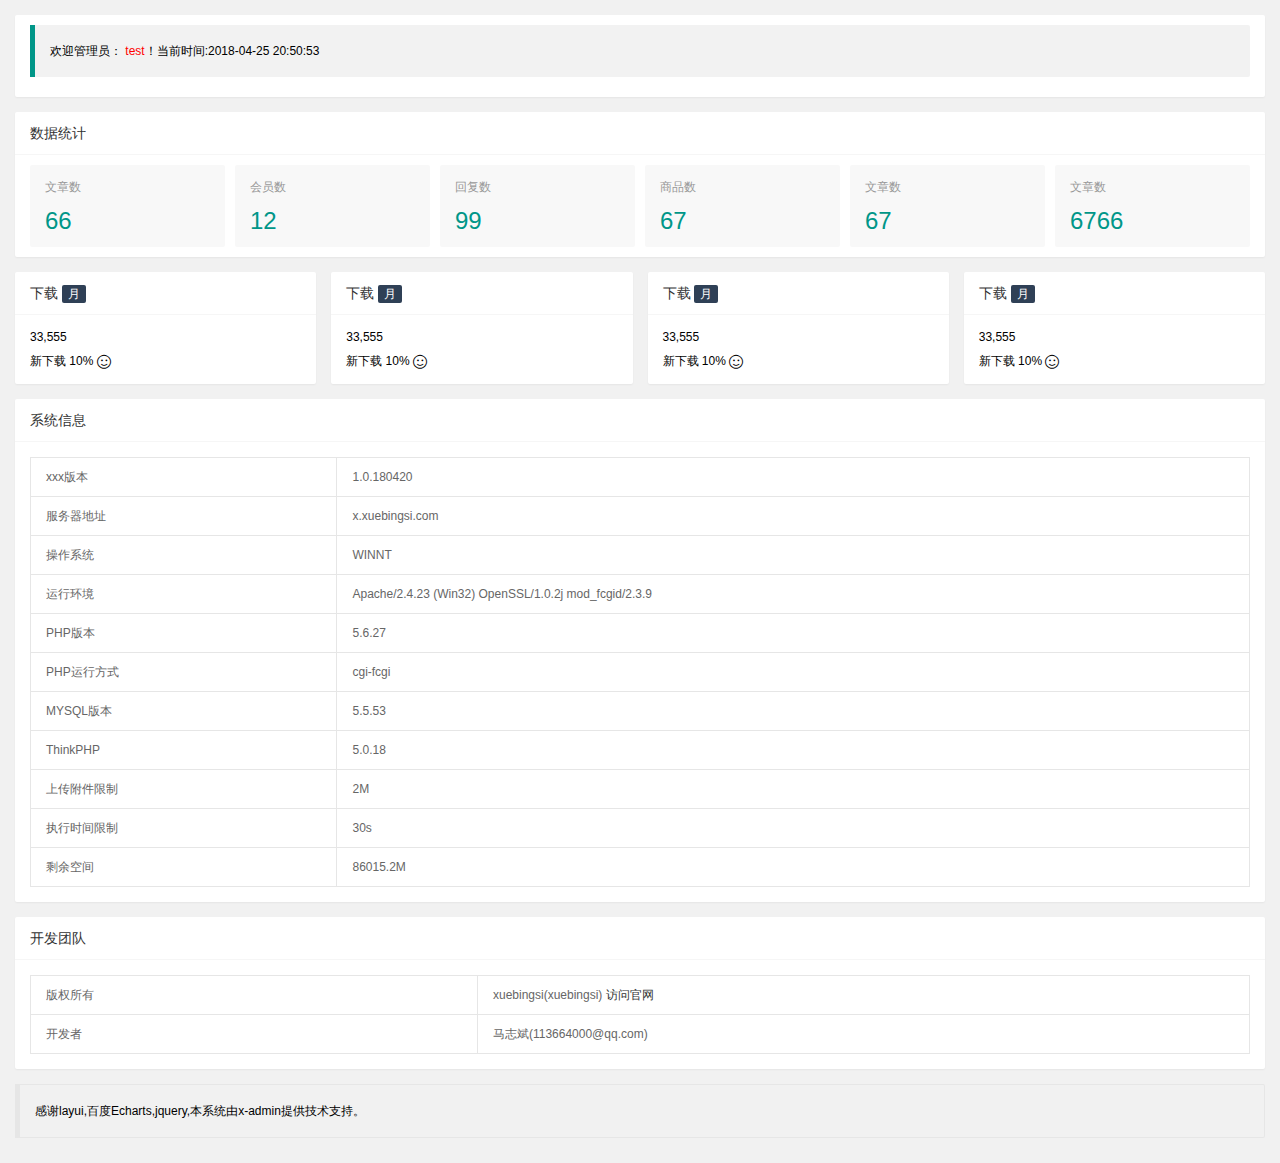
<file: src/main/resources/templates/welcome.html>
<!DOCTYPE html>
<html class="x-admin-sm">
<html xmlns:th="http://www.thymeleaf.org">
    <head>
        <meta charset="UTF-8">
        <title>欢迎页面-X-admin2.2</title>
        <meta name="renderer" content="webkit">
        <meta http-equiv="X-UA-Compatible" content="IE=edge,chrome=1">
        <meta name="viewport" content="width=device-width,user-scalable=yes, minimum-scale=0.4, initial-scale=0.8,target-densitydpi=low-dpi" />
        <link rel="stylesheet" th:href="@{/css/font.css} "  href="../static/css/font.css">

        <link rel="stylesheet" th:href="@{/css/xadmin.css}" href="../static/css/xadmin.css">

        <script   th:src="@{/lib/layui/layui.js}"  src="../static/lib/layui/layui.js" charset="utf-8"></script>
        <script type="text/javascript" th:src="@{/js/xadmin.js}" src="../static/js/xadmin.js"></script>
        <!-- 让IE8/9支持媒体查询，从而兼容栅格 -->
        <!--[if lt IE 9]>
          <script src="https://cdn.staticfile.org/html5shiv/r29/html5.min.js"></script>
          <script src="https://cdn.staticfile.org/respond.js/1.4.2/respond.min.js"></script>
        <![endif]-->
    </head>
    <body>
        <div class="layui-fluid">
            <div class="layui-row layui-col-space15">
                <div class="layui-col-md12">
                    <div class="layui-card">
                        <div class="layui-card-body ">
                            <blockquote class="layui-elem-quote">欢迎管理员：
                                <span class="x-red">test</span>！当前时间:2018-04-25 20:50:53
                            </blockquote>
                        </div>
                    </div>
                </div>
                <div class="layui-col-md12">
                    <div class="layui-card">
                        <div class="layui-card-header">数据统计</div>
                        <div class="layui-card-body ">
                            <ul class="layui-row layui-col-space10 layui-this x-admin-carousel x-admin-backlog">
                                <li class="layui-col-md2 layui-col-xs6">
                                    <a href="javascript:;" class="x-admin-backlog-body">
                                        <h3>文章数</h3>
                                        <p>
                                            <cite>66</cite></p>
                                    </a>
                                </li>
                                <li class="layui-col-md2 layui-col-xs6">
                                    <a href="javascript:;" class="x-admin-backlog-body">
                                        <h3>会员数</h3>
                                        <p>
                                            <cite>12</cite></p>
                                    </a>
                                </li>
                                <li class="layui-col-md2 layui-col-xs6">
                                    <a href="javascript:;" class="x-admin-backlog-body">
                                        <h3>回复数</h3>
                                        <p>
                                            <cite>99</cite></p>
                                    </a>
                                </li>
                                <li class="layui-col-md2 layui-col-xs6">
                                    <a href="javascript:;" class="x-admin-backlog-body">
                                        <h3>商品数</h3>
                                        <p>
                                            <cite>67</cite></p>
                                    </a>
                                </li>
                                <li class="layui-col-md2 layui-col-xs6">
                                    <a href="javascript:;" class="x-admin-backlog-body">
                                        <h3>文章数</h3>
                                        <p>
                                            <cite>67</cite></p>
                                    </a>
                                </li>
                                <li class="layui-col-md2 layui-col-xs6 ">
                                    <a href="javascript:;" class="x-admin-backlog-body">
                                        <h3>文章数</h3>
                                        <p>
                                            <cite>6766</cite></p>
                                    </a>
                                </li>
                            </ul>
                        </div>
                    </div>
                </div>
                <div class="layui-col-sm6 layui-col-md3">
                    <div class="layui-card">
                        <div class="layui-card-header">下载
                            <span class="layui-badge layui-bg-cyan layuiadmin-badge">月</span></div>
                        <div class="layui-card-body  ">
                            <p class="layuiadmin-big-font">33,555</p>
                            <p>新下载
                                <span class="layuiadmin-span-color">10%
                                    <i class="layui-inline layui-icon layui-icon-face-smile-b"></i></span>
                            </p>
                        </div>
                    </div>
                </div>
                <div class="layui-col-sm6 layui-col-md3">
                    <div class="layui-card">
                        <div class="layui-card-header">下载
                            <span class="layui-badge layui-bg-cyan layuiadmin-badge">月</span></div>
                        <div class="layui-card-body ">
                            <p class="layuiadmin-big-font">33,555</p>
                            <p>新下载
                                <span class="layuiadmin-span-color">10%
                                    <i class="layui-inline layui-icon layui-icon-face-smile-b"></i></span>
                            </p>
                        </div>
                    </div>
                </div>
                <div class="layui-col-sm6 layui-col-md3">
                    <div class="layui-card">
                        <div class="layui-card-header">下载
                            <span class="layui-badge layui-bg-cyan layuiadmin-badge">月</span></div>
                        <div class="layui-card-body ">
                            <p class="layuiadmin-big-font">33,555</p>
                            <p>新下载
                                <span class="layuiadmin-span-color">10%
                                    <i class="layui-inline layui-icon layui-icon-face-smile-b"></i></span>
                            </p>
                        </div>
                    </div>
                </div>
                <div class="layui-col-sm6 layui-col-md3">
                    <div class="layui-card">
                        <div class="layui-card-header">下载
                            <span class="layui-badge layui-bg-cyan layuiadmin-badge">月</span></div>
                        <div class="layui-card-body ">
                            <p class="layuiadmin-big-font">33,555</p>
                            <p>新下载
                                <span class="layuiadmin-span-color">10%
                                    <i class="layui-inline layui-icon layui-icon-face-smile-b"></i></span>
                            </p>
                        </div>
                    </div>
                </div>
                <div class="layui-col-md12">
                    <div class="layui-card">
                        <div class="layui-card-header">系统信息</div>
                        <div class="layui-card-body ">
                            <table class="layui-table">
                                <tbody>
                                    <tr>
                                        <th>xxx版本</th>
                                        <td>1.0.180420</td></tr>
                                    <tr>
                                        <th>服务器地址</th>
                                        <td>x.xuebingsi.com</td></tr>
                                    <tr>
                                        <th>操作系统</th>
                                        <td>WINNT</td></tr>
                                    <tr>
                                        <th>运行环境</th>
                                        <td>Apache/2.4.23 (Win32) OpenSSL/1.0.2j mod_fcgid/2.3.9</td></tr>
                                    <tr>
                                        <th>PHP版本</th>
                                        <td>5.6.27</td></tr>
                                    <tr>
                                        <th>PHP运行方式</th>
                                        <td>cgi-fcgi</td></tr>
                                    <tr>
                                        <th>MYSQL版本</th>
                                        <td>5.5.53</td></tr>
                                    <tr>
                                        <th>ThinkPHP</th>
                                        <td>5.0.18</td></tr>
                                    <tr>
                                        <th>上传附件限制</th>
                                        <td>2M</td></tr>
                                    <tr>
                                        <th>执行时间限制</th>
                                        <td>30s</td></tr>
                                    <tr>
                                        <th>剩余空间</th>
                                        <td>86015.2M</td></tr>
                                </tbody>
                            </table>
                        </div>
                    </div>
                </div>
                <div class="layui-col-md12">
                    <div class="layui-card">
                        <div class="layui-card-header">开发团队</div>
                        <div class="layui-card-body ">
                            <table class="layui-table">
                                <tbody>
                                    <tr>
                                        <th>版权所有</th>
                                        <td>xuebingsi(xuebingsi)
                                            <a href="http://x.xuebingsi.com/" target="_blank">访问官网</a></td>
                                    </tr>
                                    <tr>
                                        <th>开发者</th>
                                        <td>马志斌(113664000@qq.com)</td></tr>
                                </tbody>
                            </table>
                        </div>
                    </div>
                </div>
                <style id="welcome_style"></style>
                <div class="layui-col-md12">
                    <blockquote class="layui-elem-quote layui-quote-nm">感谢layui,百度Echarts,jquery,本系统由x-admin提供技术支持。</blockquote></div>
            </div>
        </div>
        </div>
    </body>
</html>
</file>
<file: src/main/resources/static/css/font.css>
@font-face {
  font-family: 'iconfont';
  src: url('../fonts/iconfont.eot');
  src: url('../fonts/iconfont.eot?#iefix') format('embedded-opentype'),
  url('../fonts/iconfont.woff') format('woff'),
  url('../fonts/iconfont.ttf') format('truetype'),
  url('../fonts/iconfont.svg#iconfont') format('svg');
}
.iconfont{
  font-family:"iconfont" !important;
  font-size:16px;font-style:normal;
  -webkit-font-smoothing: antialiased;
  -webkit-text-stroke-width: 0.2px;
  -moz-osx-font-smoothing: grayscale;
}
</file>
<file: src/main/resources/static/css/xadmin.css>
@charset "utf-8";
@import url(../lib/layui/css/layui.css);
*{
    margin: 0px;
    padding: 0px;
    font-family: "Helvetica Neue", Helvetica, Arial, sans-serif;
}
a{
    text-decoration: none;
}
html{
    width: 100%;
    height: 100%;
    overflow-x:hidden; 
    overflow-y:auto;
}
body{
    width: 100%;
    min-height: 100%;
    background: #f1f1f1;
    /*background: #fff;*/
}
.x-red{
    color: red;
}

.layui-form-switch{
    margin-top: 0px;
}
.layui-input:focus, .layui-textarea:focus {
    border-color: #189f92!important;
}

.layui-fluid{
    padding:15px;
}
.x-nav{
    padding: 0 20px;
    position: relative;
    z-index: 99;
    border-bottom: 1px solid #e5e5e5;
    line-height: 39px;
    height: 39px;
    overflow: hidden;
    background: #fff;
}
.page{
    text-align: center;

}
.page a{
    display: inline-block;
    background: #fff;
    color: #888;
    padding: 5px;
    min-width: 15px;
    border: 1px solid #E2E2E2;

}
.page span{
    display: inline-block;
    padding: 5px;
    min-width: 15px;
    border: 1px solid #E2E2E2;
}
.page span.current{
    display: inline-block;
    background: #009688;
    color: #fff;
    padding: 5px;
    min-width: 15px;
    border: 1px solid #009688;
}
.page .pagination li{
    display: inline-block;
    margin-right: 5px;
    text-align: center;
}
.page .pagination li.active span{
    background: #009688;
    color: #fff;
    border: 1px solid #009688;

}

/*登录样式*/
/*头部*/
.container{
    width: 100%;
    height: 45px;
    background-color: #222;
}
.container a,.layui-nav .layui-nav-item a{
    color: #fff;
}
.container .logo a{
    background-color: rgba(0,0,0,0);
}
.container .logo a{
    float: left;
    font-size: 18px;
    padding-left: 20px;
    line-height: 45px;
    width: 200px;
}
.container .right{
    background-color:rgba(0,0,0,0);
    float: right;

}
.container .left_open{
    height: 45px;
    float: left;
    margin-left: 10px;
}
.container .left_open i{
    display: block;
    background: rgba(255,255,255,0.1);
    width: 32px;
    height: 32px;
    line-height: 32px;
    border-radius: 3px;
    text-align: center;
    margin-top: 7px;
    cursor: pointer;
}
.container .left_open i:hover{
    background: rgba(255,255,255,0.3);
}

.container .left{
    background-color:rgba(0,0,0,0);
    float: left;

}
.container .layui-nav-item{
    line-height: 45px;
}
.container .layui-nav-more{
    top: 20px;
}
.container .layui-nav-child{
    top: 50px;
}
.container .layui-nav-child i{
    margin-right: 10px;
}
.layui-nav .layui-nav-item a{
    cursor: pointer;
}
.layui-nav .layui-nav-child a{
    color: #333;
    cursor: pointer;
}
.left-nav{
    position: absolute;
    top: 45px;
    bottom: 0px;
    /*bottom: 42px;*/
    left: 0;
    z-index: 2;
    padding-top: 10px;
    background-color: #EEEEEE;
    width: 220px;
    max-width: 220px;
    overflow: auto;
    overflow-x:hidden;
    overflow: hidden;

    /*width: 0px;*/
}
#side-nav{
    width: 220px;
}

.left-nav #nav li:hover > a{
    /*color: blue;*/
}
.left-nav #nav .current{
    background-color: rgba(0, 0, 0, 0.3);
}
.left-nav #nav li a{
    font-size: 14px;
    padding: 10px 15px 10px 15px;
    display: block;
    cursor: pointer;
    border-left: 4px solid transparent;
    transition: all 0.3s;
}
.left-nav a:hover{
    background: #009688 !important;
    color: #fff;
    border-color:  #04564e !important;
}
.left-nav a.active{
    background: #009688 !important;
    color: #fff;
    border-color:  #04564e !important;
}
.left-nav #nav li a cite{
    font-size: 14px;
}

.left-nav #nav li .sub-menu{
    display: none;
}
.left-nav #nav li .opened{
    display: block;
}
.left-nav #nav li .opened:hover{
    /*background: #fff ;*/
}
.left-nav #nav li .opened .current{
    
}
.left-nav #nav li .sub-menu li:hover{
    /*color: blue;*/
     /*background: #fff ;*/
}
.left-nav #nav li .sub-menu li a{
    padding: 12px 15px 12px 30px;
    font-size: 14px;
    cursor: pointer;
}
.left-nav #nav li .sub-menu li .sub-menu li a{
    padding-left: 45px;
}
/*.left-nav #nav li .sub-menu li a:hover{
    color: #148cf1;
}*/
.left-nav #nav li .sub-menu li a i{
    font-size: 12px;
}
.left-nav #nav li a i{
    padding-right: 10px;
    line-height: 14px;
}
.left-nav #nav li .nav_right{
    float: right;
    font-size: 16px;
}
.x-slide_left {
    width: 17px;
    height: 61px;
    background: url(../images/icon.png) 0 0 no-repeat;
    position: absolute;
    top: 200px;
    left: 220px;
    cursor: pointer;
    z-index: 3;
}
.page-content{
    position: absolute;
    top: 45px;
    right: 0;
    /*bottom: 42px;*/
    bottom: 0px;
    left: 220px;
    overflow: hidden;
    z-index: 1;
}
.page-content-bg{
    position: absolute;
    top: 45px;
    right: 0;
    /*bottom: 42px;*/
    bottom: 0px;
    left: 220px;
    background: rgba(0,0,0,0.5);
    overflow: hidden;
    z-index: 100;
    display: none;
}

.page-content .tab{
    height: 100%;
    width: 100%;
    /*background: #EFEEF0;*/
    margin: 0px;
}
.page-content .layui-tab-title{
    /*padding-top: 5px;*/
    height: 35px;
    background: #EFEEF0 ;
    position: relative;
    z-index: 100;
}
.page-content .layui-tab-title li.home i{
    padding-right: 5px;
}
.page-content .layui-tab-title li.home .layui-tab-close{
    display: none;
}
.page-content .layui-tab-title li{
    line-height: 35px;
}
.page-content .layui-tab-title .layui-this:after{
    height: 36px;
}
.page-content .layui-tab-title li .layui-tab-close{
    border-radius: 50%;
}
.page-content .layui-tab-title .layui-this{
    background: #fff ;
}
.page-content .layui-tab-bar{
    height:34px;
    line-height: 35px;
}
.page-content .layui-tab-content{
    position: absolute;
    top: 36px;
    bottom: 0px;
    width: 100%;
    padding: 0px;
    overflow: hidden;
}
.page-content .layui-tab-content .layui-tab-item{
    width: 100%;
    height: 100%;
    
}
.page-content .layui-tab-content .layui-tab-item iframe{
    width: 100%;
    height: 100%;

}
.x-admin-carousel,.layui-carousel,.x-admin-carousel>[carousel-item]>* {
    background-color:#fff
}

.x-admin-backlog .x-admin-backlog-body {
    display:block;
    padding:10px 15px;
    background-color:#f8f8f8;
    color:#999;
    border-radius:2px;
    transition:all .3s;
    -webkit-transition:all .3s
}
.x-admin-backlog-body h3 {
    padding-bottom:10px;
    font-size:12px
}
.x-admin-backlog-body p cite {
    font-style:normal;
    font-size:30px;
    font-weight:300;
    color:#009688
}
.x-admin-backlog-body:hover {
    background-color:#CFCFCF;
    color:#888
}

.layui-table td, .layui-table th{
    min-width: 80px;
}

table th, table td {
    word-break: break-all;
}

/*404页面样式*/
.fly-panel {
    margin-bottom: 15px;
    border-radius: 2px;
    /*background-color: #fff;*/
    box-shadow: 0 1px 2px 0 rgba(0,0,0,.05);
}
.fly-none {
    min-height: 600px;
    text-align: center;
    padding-top: 50px;
    color: #999;
}
.fly-none .layui-icon {
    line-height: 300px;
    font-size: 300px;
    color: #393D49;
}
.fly-none p {
    margin-top: 50px;
    padding: 0 15px;
    font-size: 20px;
    color: #999;
    font-weight: 300;
}
#tab_right{
    display: none;
    width: 80px;
    position: absolute;
    top: 35px;
    left: 0px;
}
#tab_right dl{
    top: 0px;
}
#tab_show{
    position: absolute;
    top: 36px;
    bottom: 0px;
    width: 100%;
    background:rgb(255, 255, 255,0);
    padding: 0px;
    overflow: hidden;
    display: none;
}


@media screen and (max-width: 768px){
    .fast-add{
        display: none;
    }
    .layui-nav .to-index{
        display: none;
    }
    .container .logo a{
        width: 140px;
    }
    .container .left_open {
        /*float: right;*/
    }
    .left-nav{
        width: 60px;
    }
    .left-nav #nav li a i{
        font-size: 18px;
    }
    .left-nav cite,.left-nav .nav_right{
        display: none;
    }
    .page-content{
        left: 60px;
    }
    .page-content .layui-tab-content .layui-tab-item{
        -webkit-overflow-scrolling: touch; 
        overflow-y: scroll; 
    }
    .x-so input.layui-input{
        width: 100%;
        margin: 10px;
    }
}

/*精细版样式*/

.x-admin-sm{
    font-size: 12px;
}
.x-admin-sm body{
    font-size: 12px;
}
/*登录页面样式*/
.x-admin-sm .login input[type=submit],.x-admin-sm .login input[type=button]{
    font-size: 14px;
}
.x-admin-sm .login input[type=text],
.x-admin-sm .login input[type=file],
.x-admin-sm .login input[type=password],
.x-admin-sm .login input[type=email], .x-admin-sm select {
    font-size: 12px;
}
.x-admin-sm .login .message{
    font-size: 14px;
}

.x-admin-sm .layui-table td, .x-admin-sm .layui-table th{
    font-size: 12px;
}
.x-admin-sm .layui-elem-field legend{
    font-size: 18px;
}

.x-admin-sm .x-admin-backlog-body p cite{
    font-size: 24px;
}
.x-admin-sm .left-nav #nav li a cite{
    font-size: 12px;
}
.x-admin-sm .iconfont{
    font-size: 14px;
}
.x-admin-sm .layui-tab-title li{
    font-size: 12px;
}
.x-admin-sm .layui-icon{
    font-size: 14px;
}
.x-admin-sm .layui-nav *{
    font-size: 12px;
}
.x-admin-sm  .layui-breadcrumb>*{
   font-size: 12px; 
}
.x-admin-sm  .layui-btn,.x-admin-sm .layui-btn-xs,.x-admin-sm .layui-btn-sm{
    font-size: 12px;
}

.x-admin-sm .layui-laydate{
    font-size: 12px;
}
.x-admin-sm  .layui-btn{
    height: 30px;
    line-height: 30px;
    padding: 0 10px;
}

.x-admin-sm .layui-btn-lg{
    height: 38px;
    line-height: 38px;
    padding: 0 18px;
    font-size: 14px;
}
.x-admin-sm .layui-layer-title,.x-admin-sm .layui-layer-dialog .layui-layer-content{
    font-size: 12px;
}
.x-admin-sm .layui-input,.x-admin-sm .layui-select,.x-admin-sm .layui-textarea{
    height: 30px;
}

.x-admin-sm .layui-form-pane .layui-form-label{
    height: 30px;
    line-height: 14px;
}
.x-admin-sm .layui-form-checkbox span{
    font-size: 12px;
}
.x-admin-sm .fly-none .layui-icon {
    line-height: 300px;
    font-size: 300px;
    color: #393D49;
}


/*sssss*/


.box-show{

    overflow:scroll;
    overflow-y:scroll;
}
</file>
